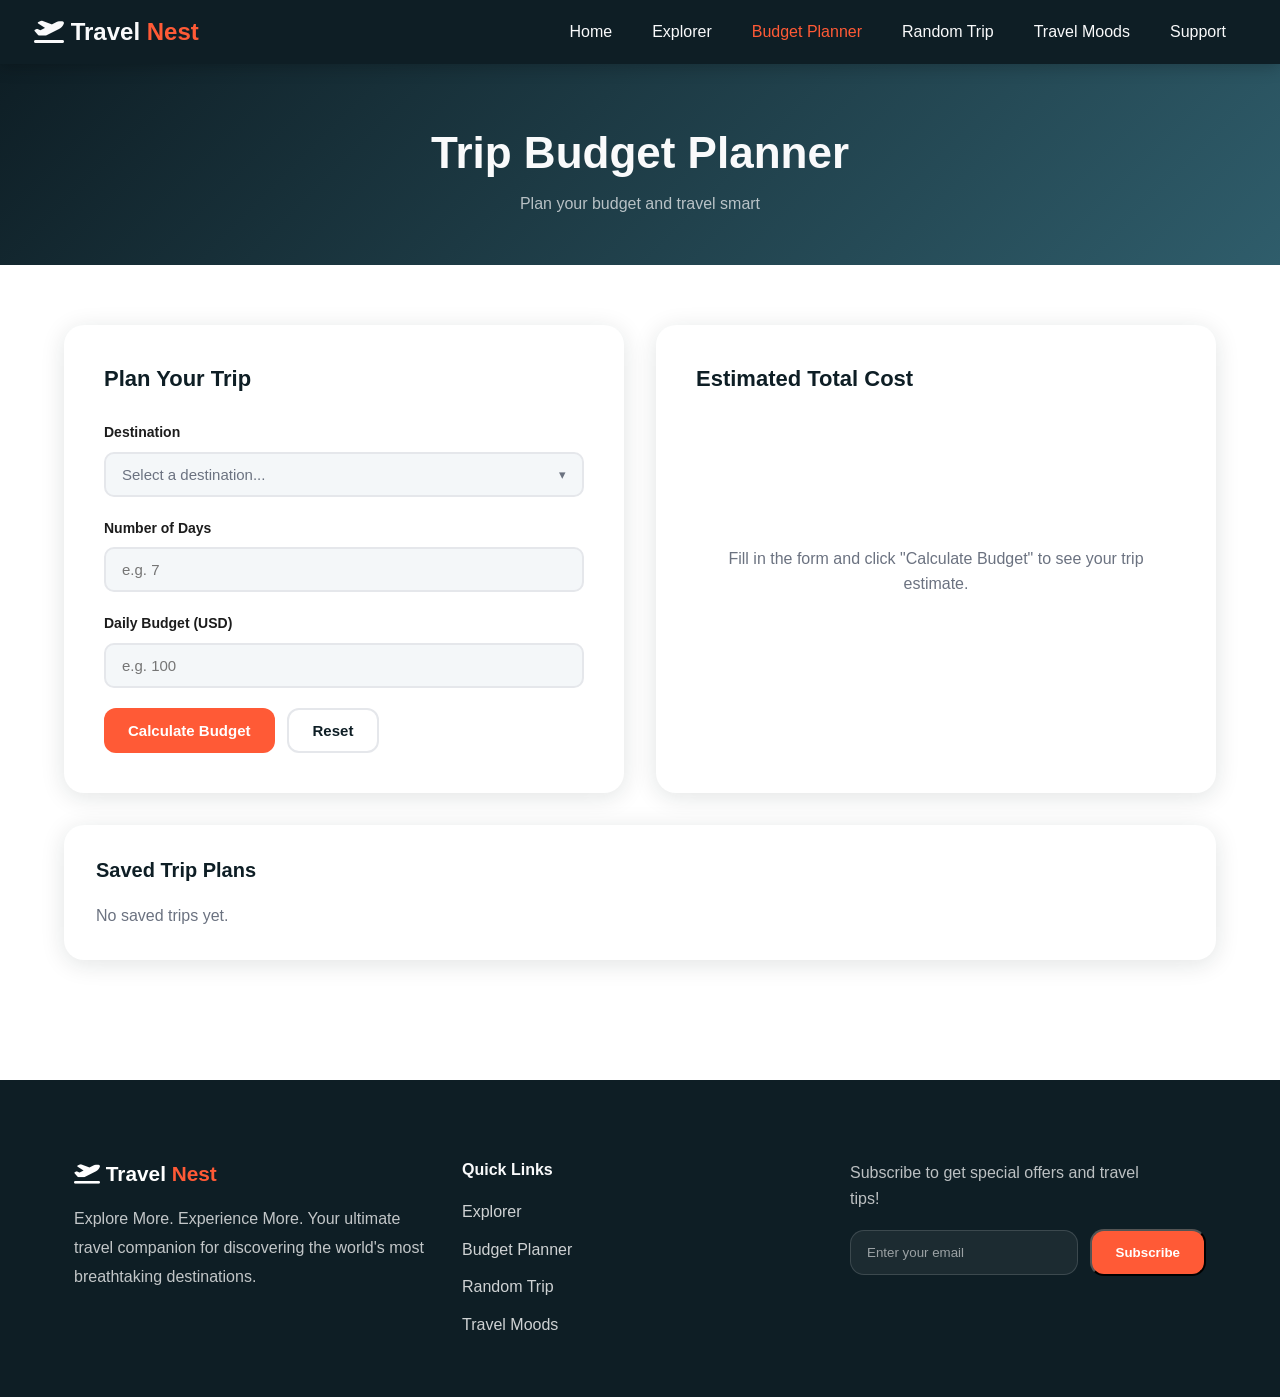
<file: budget.html>
<!DOCTYPE html>
<html lang="en">
<head>
    <meta charset="UTF-8">
    <meta name="viewport" content="width=device-width, initial-scale=1.0">
    <title>TravelNest | Find Your Next Adventures</title>
    <link rel="stylesheet" href="main.css">
    <link rel="stylesheet" href="budget.css">
    <link rel="stylesheet" href="https://cdnjs.cloudflare.com/ajax/libs/font-awesome/6.4.0/css/all.min.css">
</head>
<body>
    <!-- Navigation bar -->
    <header>
        <nav class="navbar">
            <h2 class="logo"><a href="index.html">
                <i class="fa-solid fa-plane-departure"></i> Travel <span>Nest</span></a></h2>
            <ul class="nav-links">
                <li><a href="index.html" class="nav-link">Home</a></li>
                <li><a href="explorer.html" class="nav-link">Explorer</a></li>
                <li><a href="budget.html" class="nav-link active">Budget Planner</a></li>
                <li><a href="generator.html" class="nav-link">Random Trip</a></li>
                <li><a href="moods.html" class="nav-link">Travel Moods</a></li>
                <li><a href="feedback.html" class="nav-link">Support</a></li>
            </ul>
            <button class="nav-hamburger" id="hamburger">
                <span>-</span>
                <span>-</span>
                <span>-</span>
            </button>
        </nav>
        <div class="nav-mobile-menu" id="mobileMenu">
            <a href="index.html" class="nav-link-mobile">Home</a>
            <a href="explorer.html" class="nav-link-mobile">Explorer</a>
            <a href="budget.html" class="nav-link-mobile">Budget Planner</a>
            <a href="generator.html" class="nav-link-mobile">Random Trip</a>
            <a href="moods.html" class="nav-link-mobile">Travel Moods</a>
            <a href="feedback.html" class="nav-link-mobile">Support</a>
        </div>
    </header> 
    <!-- Budget Planner Hero Section -->
    <section class="budget-hero">
        <div class="container">
            <h1>Trip Budget Planner</h1>
            <p>Plan your budget and travel smart</p>
        </div>
    </section>
    <!-- Budget Planner Body -->
    <section class="budget-body">
        <div class="container">
            <div class="budget-grid">
                <div class="budget-form">
                    <h3>Plan Your Trip</h3>
                    <form id="budgetForm" onsubmit="calculatBudget(event)">
                        <div class="form-group">
                            <label class="form-label">Destination</label>
                            <div class="custom-select" id="budgetDestWrapper">
                                <button type="button" class="custom-select-btn" id="budgetDestBtn">
                                    <span class="custom-select-label">Select a destination...</span>
                                    <span class="custom-select-arrow">▾</span>
                                </button>
                                <ul class="custom-select-list" id="budgetDestList"></ul>
                            </div>
                            <input type="hidden" id="budgetDest" value="">
                            <div class="form-error" id="errDest">Please select a destination.</div>
                        </div>
                        <div class="form-group">
                            <label for="budgetDays" class="form-label">Number of Days</label>
                            <input type="number" class="form-input" id="budgetDays" min="1" max="365" placeholder="e.g. 7" required>
                            <div class="form-error" id="errDays">Please enter a valid number of days (1-365).</div>
                        </div>
                        <div class="form-group">
                            <label for="budgetDaily" class="form-label">Daily Budget (USD)</label>
                            <input type="number" class="form-input" id="budgetDaily" min="1" placeholder="e.g. 100" required>
                            <div class="form-error" id="errDaily">Please enter a valid daily budget.</div>
                        </div>
                        <div class="budget-button">
                            <button class=" button button-primary" type="submit">Calculate Budget</button>
                            <button class=" button button-outline" type="button" onclick="resetBudget()">Reset</button>
                        </div>
                    </form>
                </div>
                <div class="budget-result" id="budgetResult">
                    <h3>Estimated Total Cost</h3>
                    <div id="budgetResultContent" class="budget-result-content">
                        <div class="budget-total">
                            <div class="budget-total-label">Total Estimated Cost</div>
                            <div class="budget-total-amount" id="budgetTotal">$0</div>
                            <div class="budget-total-sub" id="budgetTotalSub"></div>
                            <div class="budget-status" id="budgetStatus"></div>
                        </div>
                        <div class="progress-bar-wrap">
                            <div class="progress-bar" id="progressBar"></div>
                        </div>
                        <h4>Budget Category Breakdown</h4>
                        <div class="budget-breakdown" id="budgetBreakdown"></div>
                        <button class="button button-success" onclick="saveBudget()">Save This Plan</button>
                    </div>
                    <div id="budgetPlaceholder" class="budget-placeholder">
                        <p>Fill in the form and click "Calculate Budget" to see your trip estimate.</p>
                    </div>
                </div>
            </div>
            <!-- Saved trips -->
            <div class="saved-trips" id="savedTrips">
                <h3>Saved Trip Plans</h3>
                <div id="savedTripList" class="saved-trip-list">
                    <p>No saved trips yet.</p>
                </div>
            </div>
        </div>
    </section>
    <!-- Footer -->
      <footer class="footer">
        <div class="container">
            <div class="footer-logo">
                <h2 class="logo"><a href="index.html">
                <i class="fa-solid fa-plane-departure"></i> Travel <span>Nest</span></a></h2>
                <div>
                    <p>Explore More. Experience More. Your ultimate travel companion for discovering the world's most breathtaking destinations.</p>
                </div>
            </div>
            <div class="footer-links">
                <h4>Quick Links</h4>
                <ul>
                    <li><a href="explorer.html">Explorer</a></li>
                    <li><a href="budget.html">Budget Planner</a></li>
                    <li><a href="generator.html">Random Trip</a></li>
                    <li><a href="moods.html">Travel Moods</a></li>
                </ul>
            </div>
            <div class="news-letter">
                <p>Subscribe to get special offers and travel tips!</p>
                <form onsubmit="newsletter(event)">
                    <label for="email">Email</label>
                    <input type="email" placeholder="Enter your email" required>
                    <button type="submit">Subscribe</button>
                </form>
            </div>
        </div>
      </footer>
      <script src="main.js"></script>
      <script src="data.js"></script>
      <script src="budget.js"></script>
</body>
</html>
</file>
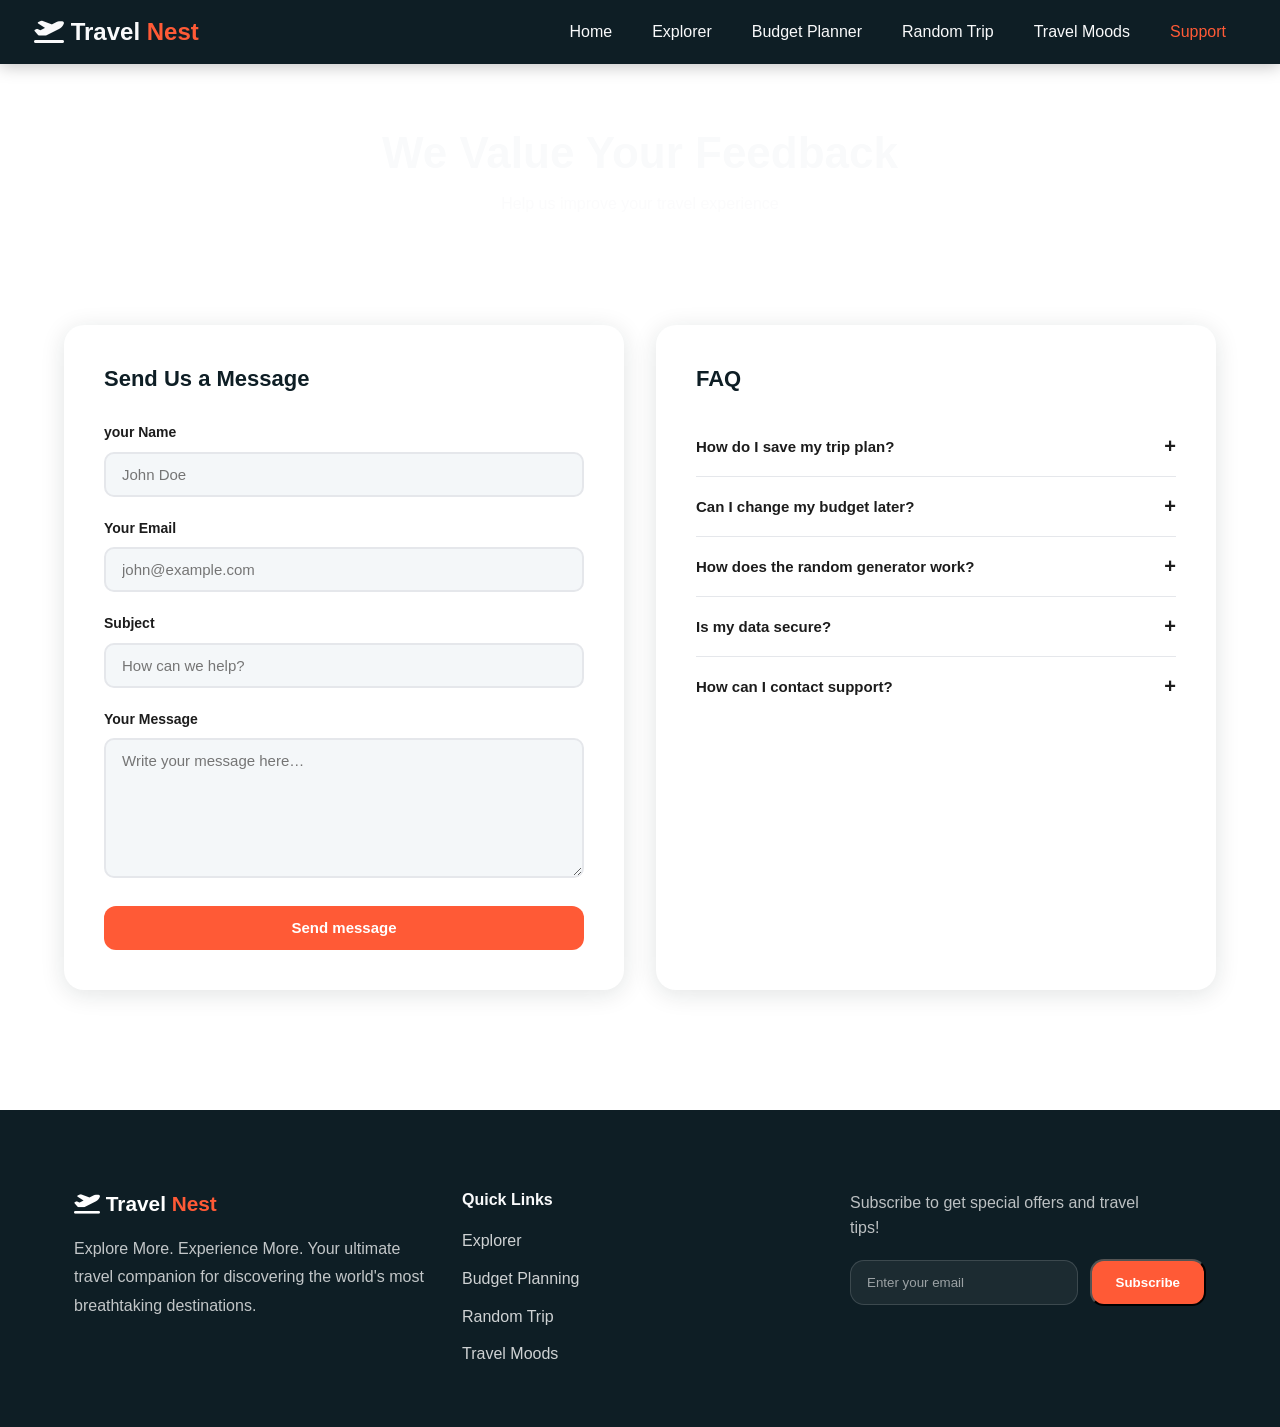
<file: feedback.html>
<!DOCTYPE html>
<html lang="en">
<head>
    <meta charset="UTF-8">
    <meta name="viewport" content="width=device-width, initial-scale=1.0">
    <title>TravelNest | Find Your Next Adventure</title>
    <link rel="stylesheet" href="main.css">
    <link rel="stylesheet" href="feedback.css">
    <link rel="stylesheet" href="https://cdnjs.cloudflare.com/ajax/libs/font-awesome/6.4.0/css/all.min.css">
</head>
<body>
    <!-- Navigation bar -->
    <header>
        <nav class="navbar">
            <h2 class="logo"><a href="index.html">
                <i class="fa-solid fa-plane-departure"></i> Travel <span>Nest</span></a></h2>
            <ul class="nav-links">
                <li><a href="index.html" class="nav-link">Home</a></li>
                <li><a href="explorer.html" class="nav-link">Explorer</a></li>
                <li><a href="budget.html" class="nav-link">Budget Planner</a></li>
                <li><a href="generator.html" class="nav-link">Random Trip</a></li>
                <li><a href="moods.html" class="nav-link">Travel Moods</a></li>
                <li><a href="feedback.html" class="nav-link active">Support</a></li>
            </ul>
            <button class="nav-hamburger" id="hamburger">
                <span>-</span>
                <span>-</span>
                <span>-</span>
            </button>
        </nav>
        <div class="nav-mobile-menu" id="mobileMenu">
            <a href="index.html" class="nav-link-mobile">Home</a>
            <a href="explorer.html" class="nav-link-mobile">Explorer</a>
            <a href="budget.html" class="nav-link-mobile">Budget Planner</a>
            <a href="generator.html" class="nav-link-mobile">Random Trip</a>
            <a href="moods.html" class="nav-link-mobile">Travel Moods</a>
            <a href="feedback.html" class="nav-link-mobile">Support</a>
        </div>
    </header>
    <!-- Feedback Hero -->
     <section class="feedback-hero">
        <div class="container">
            <h1>We Value Your Feedback</h1>
            <p>Help us improve your travel experience</p>
        </div>
     </section>
     <!-- Feedback Body -->
      <section class="feedback-body">
        <div class="container">
            <div class="feedback-grid">
                <div class="feedback-form">
                    <h3 id="feedbackFormHeading">Send Us a Message</h3>
                    <form id="feedbackForm" onsubmit="submitFeedback(event)">
                        <div class="form-group">
                            <label for="feedbackName" class="form-label">your Name</label>
                            <input type="text" class="form-input" id="feedbackName" placeholder="John Doe">
                            <div class="form-error" id="errFeedbackName">Please enter your name.</div>
                        </div>
                        <div class="form-group">
                             <label class="form-label" for="feedbackEmail">Your Email</label>
                            <input class="form-input" type="email" id="feedbackEmail" placeholder="john@example.com">
                            <div class="form-error" id="errFeedbackEmail">Please enter a valid email address.</div>
                        </div>
                        <div class="form-group">
                            <label for="feedbackSubject" class="form-label">Subject</label>
                            <input type="text" class="form-input" id="feedbackSubject" placeholder="How can we help?">
                        </div>
                        <div class="form-group">
                            <label for="feedbackMsg" class="form-label">Your Message</label>
                            <textarea id="feedbackMsg" class="form-textarea" placeholder="Write your message here…"></textarea>
                            <div class="form-error" id="errFeedbackMsg">Please enter your message.</div>
                        </div>
                        <button type="submit" class="button button-primary">Send message</button>
                    </form>
                    <div class="success-msg" id="feedbackSuccess">
                        <span>✅</span>
                        <span>Thank you! Your message has been sent successfully.</span>
                    </div>
                </div>
                <div class="faq-section">
                    <h3 id="faqHeading">FAQ</h3>
                    <div id="faqContainer"></div>
                </div>
            </div>
        </div>
      </section>
    <!-- Footer -->
    <footer class="footer">
        <div class="container">
            <div class="footer-logo">
                <h2 class="logo"><a href="index.html">
                <i class="fa-solid fa-plane-departure"></i> Travel <span>Nest</span></a></h2>
                <div>
                    <p>Explore More. Experience More. Your ultimate travel companion for discovering the world's most breathtaking destinations.</p>
                </div>
            </div>
            <div class="footer-links">
                <h4>Quick Links</h4>
                <ul>
                    <li><a href="explorer.html">Explorer</a></li>
                    <li><a href="budget.html">Budget Planning</a></li>
                    <li><a href="generator.html">Random Trip</a></li>
                    <li><a href="moods.html">Travel Moods</a></li>
                </ul>
            </div>
            <div class="news-letter">
                <p>Subscribe to get special offers and travel tips!</p>
                <form onsubmit="newsletter(event)">
                    <label for="email">Email</label>
                    <input type="email" placeholder="Enter your email" required>
                    <button type="submit">Subscribe</button>
                </form>
            </div>
        </div>
    </footer>
    <script src="data.js"></script>
    <script src="main.js"></script>
    <script src="feedback.js"></script>
</body>
</html>
</file>
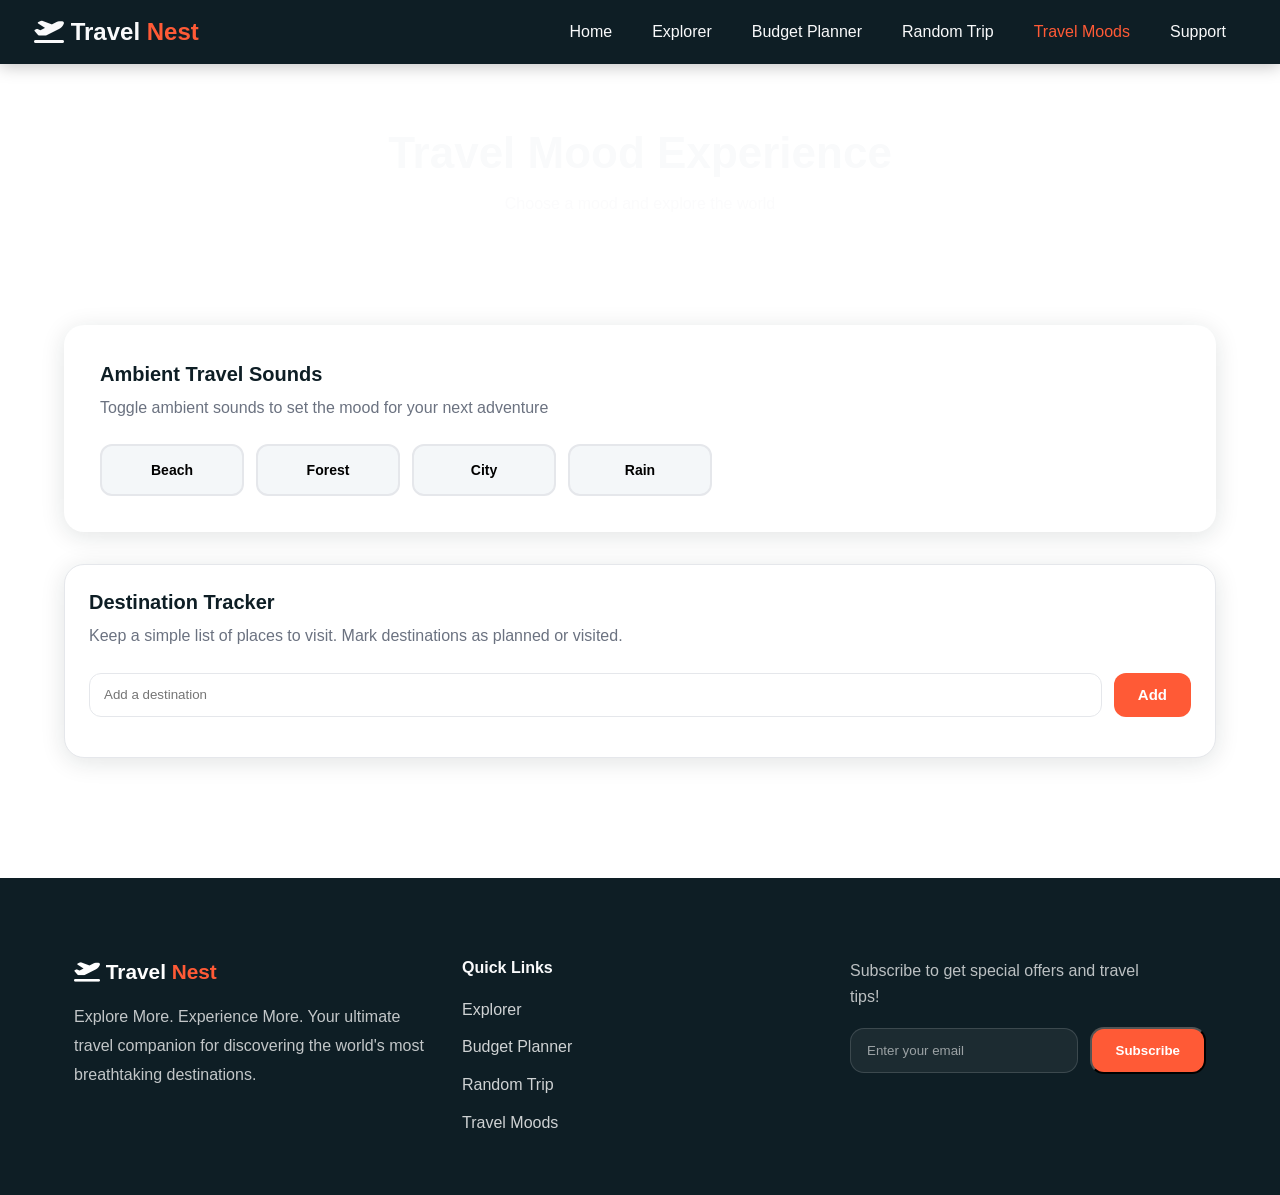
<file: moods.html>
<!DOCTYPE html>
<html lang="en">
<head>
    <meta charset="UTF-8">
    <meta name="viewports" content="width=device-width, initial-scale=1.0">
    <title>TravelNest | Find Your Next Adventure</title>
    <link rel="stylesheet" href="main.css">
    <link rel="stylesheet" href="moods.css">
    <link rel="stylesheet" href="https://cdnjs.cloudflare.com/ajax/libs/font-awesome/6.4.0/css/all.min.css">
</head>
<body>
     <!-- Navigation bar -->
    <header>
        <nav class="navbar">
            <h2 class="logo"><a href="index.html">
                <i class="fa-solid fa-plane-departure"></i> Travel <span>Nest</span></a></h2>
            <ul class="nav-links">
                <li><a href="index.html" class="nav-link">Home</a></li>
                <li><a href="explorer.html" class="nav-link">Explorer</a></li>
                <li><a href="budget.html" class="nav-link">Budget Planner</a></li>
                <li><a href="generator.html" class="nav-link">Random Trip</a></li>
                <li><a href="moods.html" class="nav-link active">Travel Moods</a></li>
                <li><a href="feedback.html" class="nav-link">Support</a></li>
            </ul>
            <button class="nav-hamburger" id="hamburger">
                <span>-</span>
                <span>-</span>
                <span>-</span>
            </button>
        </nav>
        <div class="nav-mobile-menu" id="mobileMenu">
            <a href="index.html" class="nav-link-mobile">Home</a>
            <a href="explorer.html" class="nav-link-mobile">Explorer</a>
            <a href="budget.html" class="nav-link-mobile">Budget Planner</a>
            <a href="generator.html" class="nav-link-mobile">Random Trip</a>
            <a href="moods.html" class="nav-link-mobile">Travel Moods</a>
            <a href="feedback.html" class="nav-link-mobile">Support</a>
        </div>
    </header>
    <!-- Moods Hero Section-->
     <section class="mood-hero">
        <div class="container">
            <h1>Travel Mood Experience</h1>
            <p>Choose a mood and explore the world</p>
        </div>
     </section>
     <!-- Mood body -->
     <section class="mood-body">
        <div class="container">
            <div class="sound-section">
                <h3>Ambient Travel Sounds</h3>
                <p>Toggle ambient sounds to set the mood for your next adventure</p>
                <div class="sound-buttons">
                    <button class="sound-button" id="soundBeach" onclick="toggleSound('beach')">
                        <span>Beach</span>
                    </button>
                    <button class="sound-button" id="soundForest" onclick="toggleSound('forest')">
                        <span>Forest</span>
                    </button>
                    <button class="sound-button" id="soundCity" onclick="toggleSound('city')">
                        <span>City</span>
                    </button>
                    <button class="sound-button" id="soundRain" onclick="toggleSound('rain')">
                        <span>Rain</span>
                    </button>
                </div>
            </div>
            <!-- Destination Tracker -->
            <div class="tracker-section card">
                <h3>Destination Tracker</h3>
                <p>Keep a simple list of places to visit. Mark destinations as planned or visited.</p>
                <form id="trackerForm" onsubmit="addDestination(event)" class="tracker-form">
                    <label for="destInput">Add a destination</label>
                    <input id="destInput" type="text" placeholder="Add a destination" required>
                    <button type="submit" class="button button-primary">Add</button>
                </form>
                <ul id="destList" class="dest-list"></ul>
            </div>
        </div>
     </section>
    <!-- Footer -->
    <footer class="footer">
        <div class="container">
            <div class="footer-logo">
                <h2 class="logo"><a href="index.html">
                <i class="fa-solid fa-plane-departure"></i> Travel <span>Nest</span></a></h2>
                <div>
                    <p>Explore More. Experience More. Your ultimate travel companion for discovering the world's most breathtaking destinations.</p>
                </div>
            </div>
            <div class="footer-links">
                <h4>Quick Links</h4>
                <ul>
                    <li><a href="explorer.html">Explorer</a></li>
                    <li><a href="budget.html">Budget Planner</a></li>
                    <li><a href="generator.html">Random Trip</a></li>
                    <li><a href="moods.html">Travel Moods</a></li>
                </ul>
            </div>
            <div class="news-letter">
                <p>Subscribe to get special offers and travel tips!</p>
                <form onsubmit="newsletter(event)">
                    <label for="email">Email</label>
                    <input type="email" placeholder="Enter your email" required>
                    <button type="submit">Subscribe</button>
                </form>
            </div>
        </div>
    </footer>
    <script src="data.js"></script>
    <script src="main.js"></script>
    <script src="moods.js"></script>
</body>
</html>
</file>
<file: main.css>
/* Global styles and variables */
:root {
  --primary: #0E1E25;
  --primary-light: #1F3A44;
  --secondary: #2F5D6B;
  --accent: #FF5A36;
  --accent-light: #FFBA5C;
  --success: #1FA97A;
  --warning: #F59E0B;
  --danger: #EF4444;
  --text-dark: #1C1C1C;
  --text-muted: #6B7280;
  --text-light: #F9FAFB;
  --bg-dark: #0B1216;
  --bg-light: #FFFFFF;
  --bg-soft: #F4F7F9;
  --border: #E5E7EB;
  --shadow: 0 4px 24px rgba(14, 30, 37, 0.12);
  --shadow-lg: 0 8px 40px rgba(14, 30, 37, 0.18);
  --radius: 12px;
  --radius-lg: 20px;
  --transition: 0.3s cubic-bezier(0.4, 0, 0.2, 1);
}

* {
  margin: 0;
  padding: 0;
  box-sizing: border-box;
}

html {
  scroll_behavior: smooth;
}

body {
  background: var(--bg-light);
  font-family: 'poppins', sans-serif;
  color: var(--text-dark);
  font-size: 16px;
  line-height: 1.6;
  overflow-x: hidden;
}

h1,h2,h3,h4,h5,h6 {
  font-family: 'Poppins', sans-serif;
  line-height: 1.3;
}

img {
  max-width: 100%;
  display: block;
}

a {
  text-decoration: none;
  color: inherit;
}

/* Button */
.button {
  display: inline-flex;
  align-items: center;
  gap: 8px;
  padding: 12px 24px;
  border-radius: var(--radius);
  font-weight: 600;
  font-size: 15px;
  transition: all var(--transition);
  position: relative;
  overflow: hidden;
  border: none;
  background: transparent;
  cursor: pointer;
  min-height: 44px;
}

.button::after {
  content: '';
  position: absolute;
  inset: 0;
  background: rgba(255, 255, 255, 0.1);
  opacity: 0;
  transition: opacity var(--transition);
}

.button:hover::after {
  opacity: 1;
}

.button-primary {
  background: var(--accent);
  color: #fff;
}

.button-primary:hover {
  background: #e84d2c;
  transform: translateY(-1px);
  box-shadow: 0 4px 16px rgba(255, 90, 54, 0.4);
}

.button-secondary {
  background: transparent;
  color: var(--text-light);
  border: 2px solid rgba(255, 255, 255, 0.3);
}

.button-secondary:hover {
  border-color: var(--text-light);
  background: rgba(255, 255, 255, 0.08);
}

.button-outline {
  background: transparent;
  color: var(--primary);
  border: 2px solid var(--border);
  justify-content: center;
}

.button-outline:hover {
  border-color: var(--accent);
  color: var(--accent);
}

.button-success {
  background: var(--success);
  color: #fff;
}

input,select,textarea {
  font-family: 'Inter', sans-serif;
  outline: none;
}

.container {
  max-width: 1200px;
  margin: 0 auto;
  padding: 0 24px;
}

.sr-only {
  position: absolute;
  width: 1px;
  height: 1px;
  overflow: hidden;
  clip: rect(0, 0, 0, 0);
}

.card {
  background: #fff;
  border-radius: var(--radius-lg);
  box-shadow: var(--shadow);
  border: 1px solid var(--border);
  overflow: hidden;
  transition: all var(--transition);
}

.card:hover {
  transform: translateY(-4px);
  box-shadow: var(--shadow-lg);
}

/* Section Headers */
.section-header {
  text-align: center;
  margin-bottom: 48px;
}

.section-header h2 {
  font-size: clamp(24px, 4vw, 36px);
  color: var(--primary);
  margin-bottom: 12px;
}

.section-header p {
  color: var(--text-muted);
  font-size: 16px;
  max-width: 560px;
  margin: 0 auto;
}

/*Navigation Bar */
.navbar {
  position: fixed;
  top: 0;
  left: 0;
  right: 0;
  z-index: 1000;
  background: var(--primary);
  padding: 0 24px;
  height: 64px;
  display: flex;
  align-items: center;
  justify-content: space-between;
  box-shadow: 0 2px 16px rgba(0, 0, 0, 0.25);
  transition: background var(--transition);
}

.logo {
  font-weight: 600;
  display: flex;
  align-items:center;
  gap: 0.5rem ;
}

.logo span {
  color: var(--accent);
}

.navbar a {
  color: var(--text-light);
  margin: 0px 10px;
  text-decoration: none;
}

.nav-links {
  display: flex;
  list-style: none;
  margin: 0px 10px;
}

.nav-links li {
  margin: 0px 10px;
}

.nav-links li a {
  color: var(--text-light);
  text-decoration: none;
  font-weight: 500;
  transition: color 0.3s ease;
}

.nav-links li a:hover,
.nav-links li a.active {
  color: var(--accent);
}

.nav-links li a.active {
  color : var(--accent);
}

/* Mobile Navigation */
.nav-hamburger {
  display: none;
  flex-direction: column;
  gap: 5px;
  background: transparent;
  padding: 6px;
}

.nav-hamburger span {
  display: block;
  width: 24px;
  height: 2px;
  background: var(--text-light);
  border-radius: 2px;
  transition: all var(--transition);
}

.nav-hamburger.open span:nth-child(1) {
  transform: translateY(7px) rotate(45deg);
}

.nav-hamburger.open span:nth-child(2) {
  opacity: 0;
}

.nav-hamburger.open span:nth-child(3) {
  transform: translateY(-7px) rotate(-45deg);
}

.nav-mobile-menu {
  display: none;
  position: fixed;
  top: 64px;
  left: 0;
  right: 0;
  background: var(--primary);
  z-index: 999;
  padding: 16px 24px;
  flex-direction: column;
  gap: 4px;
  box-shadow: 0 8px 24px rgba(0, 0, 0, 0.3);
}

.nav-mobile-menu.open {
  display: flex;
}

.nav-mobile-menu a {
  color: rgba(249, 250, 251, 0.8);
  padding: 12px 16px;
  border-radius: 8px;
  font-weight: 500;
  transition: all var(--transition);
  display: block;
}

.nav-mobile-menu a:hover {
  color: var(--text-light);
  background: rgba(255, 90, 54, 0.15);
}

/* Footer */
.footer {
  background: var(--primary);
  color: var(--text-light);
  padding: 60px 24px 40px;
}

.footer .container {
  max-width: 1180px;
  margin: 0 auto;
  display: flex;
  flex-wrap: wrap;
  gap: 32px;
  justify-content: space-between;
  align-items: flex-start;
}

.footer-logo,.footer-links,.news-letter {
  flex: 1 1 260px;
  min-width: 220px;
}

.footer-logo {
  display: flex;
  gap: 18px;
  flex-direction: column;
}

.footer-logo .logo {
  color: #fff;
  font-size: 1.3rem;
}

.footer-logo .logo span {
  color: var(--accent);
}

.footer-logo h3 {
  font-size: 1rem;
  color: var(--text-light);
  margin-top: 0;
}

.footer-logo p {
  max-width: 420px;
  color: rgba(255, 255, 255, 0.75);
  line-height: 1.8;
}

.footer-links h4 {
  font-size: 1rem;
  margin-bottom: 18px;
  color: var(--text-light);
}

.footer-links ul {
  list-style: none;
  display: flex;
  flex-direction: column;
  gap: 12px;
}

.footer-links li a {
  color: rgba(255, 255, 255, 0.8);
  transition: color var(--transition);
}

.footer-links li a:hover {
  color: var(--accent-light);
}

.news-letter p {
  color: rgba(255, 255, 255, 0.72);
  margin-bottom: 18px;
  max-width: 320px;
}

.news-letter form {
  display: flex;
  gap: 12px;
  align-items: center;
}

.news-letter input {
  flex: 1;
  min-width: 0;
  padding: 14px 16px;
  border-radius: 14px;
  border: 1px solid rgba(255, 255, 255, 0.14);
  background: rgba(255, 255, 255, 0.06);
  color: #fff;
}

.news-letter input::placeholder {
  color: rgba(255, 255, 255, 0.56);
}

.news-letter button {
  background: var(--accent);
  color: #fff;
  padding: 14px 24px;
  border-radius: 14px;
  font-weight: 600;
  transition: background var(--transition);
  white-space: nowrap;
}

.news-letter label {
  display: none;
}

.news-letter button:hover {
  background: var( --danger);
}

/* Custom Select Dropdown */
.custom-select {
  position: relative;
  width: 100%;
}

.custom-select-btn {
  width: 100%;
  padding: 12px 16px;
  border: 2px solid var(--border);
  border-radius: 10px;
  font-size: 15px;
  background: var(--bg-soft);
  color: var(--text-muted);
  text-align: left;
  display: flex;
  justify-content: space-between;
  align-items: center;
  cursor: pointer;
  transition: border-color var(--transition), background var(--transition);
  min-height: 44px;
}

.custom-select-btn.has-value {
  color: var(--text-dark);
}

.custom-select-btn.open,
.custom-select-btn:focus {
  border-color: var(--accent);
  background: #fff;
  outline: none;
}

.custom-select-arrow {
  flex-shrink: 0;
  font-size: 13px;
  margin-left: 8px;
  transition: transform var(--transition);
  color: var(--text-muted);
}

.custom-select-btn.open .custom-select-arrow {
  transform: rotate(180deg);
}

.custom-select-list {
  display: none;
  position: absolute;
  top: calc(100% + 4px);
  left: 0;
  right: 0;
  background: #fff;
  border: 1px solid var(--border);
  border-radius: 10px;
  box-shadow: var(--shadow-lg);
  max-height: 220px;
  overflow-y: auto;
  z-index: 200;
  list-style: none;
  padding: 4px 0;
}

.custom-select-list.open {
  display: block;
}

.custom-select-list li {
  padding: 10px 16px;
  font-size: 14px;
  cursor: pointer;
  color: var(--text-dark);
  transition: background var(--transition);
  white-space: nowrap;
  overflow: hidden;
  text-overflow: ellipsis;
}

.custom-select-list li:hover {
  background: var(--bg-soft);
  color: var(--accent);
}

.custom-select-list li.selected {
  background: rgba(255, 90, 54, 0.08);
  color: var(--accent);
  font-weight: 600;
}

.custom-select.error .custom-select-btn {
  border-color: var(--danger);
}

/* Dark variant (used on dark hero backgrounds) */
.custom-select-dark .custom-select-btn {
  background: rgba(255, 255, 255, 0.1);
  border-color: rgba(255, 255, 255, 0.2);
  color: rgba(255, 255, 255, 0.85);
}

.custom-select-dark .custom-select-btn.has-value {
  color: #fff;
}

.custom-select-dark .custom-select-btn.open,
.custom-select-dark .custom-select-btn:focus {
  background: rgba(255, 255, 255, 0.18);
  border-color: rgba(255, 255, 255, 0.5);
  color: #fff;
}

.custom-select-dark .custom-select-arrow {
  color: rgba(255, 255, 255, 0.6);
}

/* responsiveness */
@media (max-width: 1024px) {
  .hero {
    grid-template-columns: 1fr;
    padding: 60px 40px;
  }

  .hero-card {
    display: none;
  }

  .footer {
    grid-template-columns: 1fr 1fr;
  }

  .destination-card {
    grid-template-columns: 260px 1fr;
  }

  .generator-grid {
    grid-template-columns: 1fr;
  }

  .budget-grid {
    grid-template-columns: 1fr;
  }

  .feedback-grid {
    grid-template-columns: 1fr;
  }
}

@media (max-width: 768px) {
  .nav-links {
    display: none;
  }

  .section-header {
    margin-bottom: 32px;
  }

  .budget-body,
  .generator-body,
  .mood-body,
  .feedback-body,
  .explorer-body {
    padding: 40px 0;
  }

  .destination-of-the-day,
  .popular-destinations {
    padding: 48px 0;
  }

  .nav-hamburger {
    display: flex;
  }

  .hero {
    padding: 48px 24px;
  }

  .destination-card {
    grid-template-columns: 1fr;
  }

  .destination-card-image {
    min-height: 220px;
  }

  .explorer-filter {
    flex-direction: column;
  }

  .explorer-search {
    width: 100%;
  }

  .filter-select {
    width: 100%;
  }

  .footer {
    grid-template-columns: 1fr;
    gap: 32px;
  }

  .news-letter form {
    width: 100%;
  }

  .modal-overlay {
    padding: 12px;
  }

  .modal-body {
    padding: 20px;
  }

  .modal-title {
    font-size: 22px;
  }

  .modal-img {
    height: 180px;
  }

  .modal-table {
    display: block;
    overflow-x: auto;
    white-space: nowrap;
  }

  .modal-table th,
  .modal-table td {
    padding: 8px 10px;
    font-size: 13px;
  }
}

@media (max-width: 480px) {
  .container {
    padding: 0 16px;
  }

  .search-box {
    flex-direction: column;
    border-radius: 10px;
  }

  .search-box input {
    border-radius: 10px;
  }

  .search-box button {
    border-radius: 10px;
    width: 100%;
  }

  .news-letter form {
    flex-direction: column;
  }

  .news-letter input,
  .news-letter button {
    width: 100%;
    border-radius: 10px;
  }
}
</file>
<file: budget.css>
/* Hero Section */
.budget-hero {
  background: linear-gradient(135deg, var(--primary) 0%, var(--secondary) 100%);
  padding: 60px 0 48px;
  text-align: center;
  margin-top: 64px;
}

.budget-hero h1 {
  font-size: clamp(28px, 4vw, 44px);
  color: var(--text-light);
  margin-bottom: 10px;
}

.budget-hero p {
  color: rgba(249, 250, 251, 0.7);
}

/* Budget Body */
.budget-body {
  padding: 60px 0;
}

.budget-grid {
  display: grid;
  grid-template-columns: 1fr 1fr;
  gap: 32px;
}

.budget-form, .budget-result{
  background: #fff;
  border-radius: var(--radius-lg);
  padding: 40px;
  box-shadow: var(--shadow);
  min-width: 0;
  overflow: hidden;
}


.budget-form h3, .budget-result h3 {
  font-size: 22px;
  font-weight: 700;
  color: var(--primary);
  margin-bottom: 28px;
}

.form-group {
  margin-bottom: 20px;
}

.form-label {
  display: block;
  font-weight: 600;
  font-size: 14px;
  color: var(--text-dark);
  margin-bottom: 8px;
}

.form-input {
  width: 100%;
  padding: 12px 16px;
  border: 2px solid var(--border);
  border-radius: 10px;
  font-size: 15px;
  transition: border-color var(--transition);
  background: var(--bg-soft);
}

.form-input:focus {
  border-color: var(--accent);
  background: #fff;
}

.form-input.error {
  border-color: var(--danger);
}

.form-error {
  font-size: 12px;
  color: var(--danger);
  margin-top: 4px;
  display: none;
}

.form-error.show {
  display: block;
}

.budget-button{
  display: flex;
  gap: 12px;
}

.budget-button button-primary {
  flex: 1;
}

.budget-total {
  text-align: center;
  padding: 28px;
  background: linear-gradient(135deg, var(--primary) 0%, var(--secondary) 100%);
  border-radius: var(--radius);
  margin-bottom: 24px;
}

.budget-total-label {
  color: rgba(249, 250, 251, 0.7);
  font-size: 14px;
  margin-bottom: 4px;
}

.budget-total-amount {
  font-size: 48px;
  font-weight: 800;
  color: var(--accent-light);
  font-family: 'Poppins', sans-serif;
}

.budget-total-sub {
  color: rgba(249, 250, 251, 0.6);
  font-size: 13px;
  margin-top: 4px;
}

.budget-status {
  display: inline-block;
  padding: 6px 16px;
  border-radius: 20px;
  font-size: 13px;
  font-weight: 700;
  margin-top: 8px;
}

.status-low {
  background: rgba(31, 169, 122, 0.15);
  color: var(--success);
}

.status-moderate {
  background: rgba(245, 158, 11, 0.15);
  color: var(--warning);
}

.status-luxury {
  background: rgba(255, 90, 54, 0.15);
  color: var(--accent);
}

.progress-bar-wrap {
  background: var(--bg-soft);
  border-radius: 100px;
  height: 10px;
  overflow: hidden;
  margin: 16px 0;
}

.progress-bar {
  height: 100%;
  border-radius: 100px;
  transition: width 0.8s cubic-bezier(0.4, 0, 0.2, 1);
  width: 0;
}

.progress-low {
  background: var(--success);
}

.progress-moderate {
  background: var(--warning);
}

.progress-luxury {
  background: var(--accent);
}

.budget-result-content {
  display: none;
}

.budget-result-content h4 {
  margin:20px 0 12px;
  font-size:16px;
  font-weight:700;
  color:var(--primary);
}

.budget-breakdown {
  display: flex;
  flex-direction: column;
  gap: 12px;
}

.breakdown-item {
  display: flex;
  justify-content: space-between;
  align-items: center;
  padding: 12px 0;
  border-bottom: 1px solid var(-border);
}

.breakdown-item:last-child {
  border-bottom: none;
}

.breakdown-label {
  display: flex;
  align-items: center;
  gap: 10px;
  font-size: 14px;
  color: var(--text-muted);
}

.breakdown-dot {
  width: 10px;
  height: 10px;
  border-radius: 50%;
}

.breakdown-value {
  font-weight: 600;
  font-size: 15px;
  color: var(--text-dark);
}

.budget-result-content button-success {
  width:100%;
  margin-top:24px;
  justify-content:center;
}

.budget-placeholder {
  display:flex;
  flex-direction:column;
  align-items:center;
  justify-content:center;
  height:300px;
  color:var(--text-muted);
  text-align:center;
  gap:16px;
}

/* Saved Trips */
.saved-trips {
  background: #fff;
  border-radius: var(--radius-lg);
  padding: 32px;
  box-shadow: var(--shadow);
  margin-top: 32px;
}

.saved-trips h3 {
  font-size:20px;
  font-weight:700;
  color:var(--primary);
  margin-bottom:20px;
}

.saved-trip-list p {
  color:var(--text-muted)
}

.saved-trip-item {
  display: flex;
  justify-content: space-between;
  align-items: center;
  padding: 14px;
  background: var(--bg-soft);
  border-radius: 10px;
  margin-bottom: 10px;
}

.saved-trip-info strong {
  display: block;
  font-weight: 600;
}

.saved-trip-info span {
  font-size: 13px;
  color: var(--text-muted);
}

.saved-trip-cost {
  font-weight: 700;
  color: var(--accent);
  font-size: 16px;
}

.del-button {
  background: none;
  color: var(--danger);
  font-size: 16px;
  padding: 4px;
  transition: transform var(--transition);
}

.del-button:hover {
  transform: scale(1.2);
}

.footer {
  padding: 80px 24px 60px;
  margin-top: 60px;
}

@media (max-width: 1024px) {
  .budget-grid {
    grid-template-columns: 1fr;
  }
}

@media (max-width: 768px) {
  .budget-grid {
    grid-template-columns: 1fr;
  }

  .budget-form,
  .budget-result {
    padding: 24px;
  }

  .budget-button {
    flex-direction: column;
  }

  .budget-button .button {
    width: 100%;
    justify-content: center;
  }

  .budget-total-amount {
    font-size: 36px;
  }

  .saved-trip-item {
    flex-direction: column;
    align-items: flex-start;
    gap: 10px;
  }
}
</file>
<file: feedback.css>
/* Hero Section */
.feedback-hero {
  background: linear-gradients(135deg, var(--primary) 0%, var(--secondary) 100%);
  padding: 60px 0 48px;
  text-align: center;
  margin-top: 64px;
}

.feedback-hero h1 {
  font-size: clamp(28px, 4vw, 44px);
  color: var(--text-light);
  margin-bottom: 10px;
}

.feedback-hero p {
  color: rgba(249, 250, 251, 0.7);
}

/* Feedback Body */
.feedback-body {
  padding: 60px 0;
}

.feedback-grid {
  display: grid;
  grid-template-columns: 1fr 1fr;
  gap: 32px;
}

.feedback-form {
  background: #fff;
  border-radius: var(--radius-lg);
  padding: 40px;
  box-shadow: var(--shadow);
}

.feedback-form h3 {
  font-size: 22px;
  font-weight: 700;
  color: var(--primary);
  margin-bottom: 28px;
}

.form-group {
  margin-bottom: 20px;
}

.form-label {
  display: block;
  font-weight: 600;
  font-size: 14px;
  color: var(--text-dark);
  margin-bottom: 8px;
}

.form-input {
  width: 100%;
  padding: 12px 16px;
  border: 2px solid var(--border);
  border-radius: 10px;
  font-size: 15px;
  transition: border-color var(--transition);
  background: var(--bg-soft);
}

.form-input:focus {
  border-color: var(--accent);
  background: #fff;
}

.form-input.error {
  border-color: var(--danger);
}

.form-error {
  font-size: 12px;
  color: var(--danger);
  margin-top: 4px;
  display: none;
}

.form-error.show {
  display: block;
}

.form-textarea {
  width: 100%;
  padding: 12px 16px;
  border: 2px solid var(--border);
  border-radius: 10px;
  font-size: 15px;
  resize: vertical;
  min-height: 140px;
  transition: border-color var(--transition);
  background: var(--bg-soft);
}

.form-textarea:focus {
  border-color: var(--accent);
  background: #fff;
}

.form-textarea.error {
  border-color: var(--danger);
}

form .button-primary {
    width:100%;
    justify-content:center;
}

.success-msg {
  display: none;
  background: rgba(31, 169, 122, 0.1);
  border: 1px solid rgba(31, 169, 122, 0.3);
  border-radius: 10px;
  padding: 16px;
  color: var(--success);
  font-weight: 500;
  margin-top: 16px;
}

.success-msg.show {
  display: flex;
  align-items: center;
  gap: 10px;
}

.faq-section {
  background: #fff;
  border-radius: var(--radius-lg);
  padding: 40px;
  box-shadow: var(--shadow);
}

.faq-section h3 {
  font-size: 22px;
  font-weight: 700;
  color: var(--primary);
  margin-bottom: 24px;
}

.faq-item {
  border-bottom: 1px solid var(--border);
}

.faq-item:last-child {
  border-bottom: none;
}

.faq-question {
  width: 100%;
  display: flex;
  justify-content: space-between;
  align-items: center;
  padding: 18px 0;
  text-align: left;
  background: transparent;
  border: none;
  outline: none;
  font-size: 15px;
  font-weight: 600;
  color: var(--text-dark);
  transition: color var(--transition);
}

.faq-question:hover {
  color: var(--accent);
}

.faq-question:focus-visible {
  outline: 2px solid var(--accent);
  outline-offset: 2px;
}

.faq-question.open {
  color: var(--accent);
}

.faq-icon {
  font-size: 20px;
  transition: transform var(--transition);
  flex-shrink: 0;
}

.faq-question.open .faq-icon {
  transform: rotate(45deg);
}

.faq-answer {
  max-height: 0;
  overflow: hidden;
  transition: max-height 0.4s ease, padding 0.3s;
}

.faq-answer.open {
  max-height: 200px;
}

.faq-answer p {
  color: var(--text-muted);
  line-height: 1.7;
  padding-bottom: 16px;
  font-size: 14px;
}

.footer {
  padding: 80px 24px 60px;
  margin-top: 60px;
}

@media (max-width: 1024px) {
  .feedback-grid {
    grid-template-columns: 1fr;
  }
}

@media (max-width: 768px) {
  .feedback-grid {
    grid-template-columns: 1fr;
  }

  .feedback-form,
  .faq-section {
    padding: 24px;
  }
}
</file>
<file: moods.css>
/* Hero Section */
.mood-hero {
  background: linear-gradients(135deg, var(--primary) 0%, var(--secondary) 100%);
  padding: 60px 0 48px;
  text-align: center;
  margin-top: 64px;
}

.mood-hero h1 {
  font-size: clamp(28px, 4vw, 44px);
  color: var(--text-light);
  margin-bottom: 10px;
}

.mood-hero p {
  color: rgba(249, 250, 251, 0.7);
}

/* Mood Body */
.mood-body {
  padding: 60px 0;
}

.sound-section {
  background: #fff;
  border-radius: var(--radius-lg);
  padding: 36px;
  box-shadow: var(--shadow);
  margin-bottom: 32px;
}

.sound-section h3 {
  font-size: 20px;
  font-weight: 700;
  color: var(--primary);
  margin-bottom: 8px;
}

.sound-section p,
.tracker-section p {
  color: var(--text-muted);
  margin-bottom: 24px;
}

.sound-section h3,
.tracker-section h3 {
  font-size: 20px;
  font-weight: 700;
  color: var(--primary);
  margin-bottom: 8px;
}

.sound-buttons {
  display: grid;
  grid-template-columns: repeat(auto-fill, minmax(140px, 1fr));
  gap: 12px;
}

.sound-button {
  padding: 16px;
  border-radius: 12px;
  background: var(--bg-soft);
  border: 2px solid var(--border);
  display: flex;
  flex-direction: column;
  align-items: center;
  gap: 8px;
  font-weight: 600;
  font-size: 14px;
  transition: all var(--transition);
}

.sound-button.active {
  background: rgba(31, 169, 122, 0.1);
  border-color: var(--success);
  color: var(--success);
}

.sound-button:hover:not(.active) {
  border-color: var(--accent);
  color: var(--accent);
}

/* Destination Tracker */
.tracker-section {
  padding: 24px;
  border-radius: var(--radius-lg);
  background: var(--bg-light);
  border: 1px solid var(--border);
}

.tracker-form {
  display: flex;
  gap: 12px;
  margin-top: 20px;
  margin-bottom: 16px;
}

.tracker-form input {
  flex: 1;
  padding: 12px 14px;
  border-radius: 12px;
  border: 1px solid var(--border);
}

.tracker-form label {
  display: none;
}

.dest-list {
  list-style: none;
  display: flex;
  flex-direction: column;
  gap: 8px;
}

.dest-item {
  display: flex;
  align-items: center;
  justify-content: space-between;
  padding: 10px 12px;
  border-radius: 12px;
  background: var(--bg-soft);
  border: 1px solid rgba(0,0,0,0.03);
}

.dest-detail {
  display: flex;
  flex-direction: column;
  gap: 6px;
}

.dest-name {
  font-weight: 600;
  color: var(--primary);
}

.dest-status {
  font-size: 13px;
  color: var(--text-muted);
}

.dest-actions {
  display: flex;
  gap: 8px;
}

.dest-actions .button {
  padding: 8px 12px;
  font-size: 13px;
}

.dest-item.visited {
  opacity: 0.6;
  text-decoration: line-through;
}

.footer {
  padding: 80px 24px 60px;
  margin-top: 60px;
}

@media (max-width: 768px) {
  .sound-section,
  .tracker-section {
    padding: 24px;
  }

  .tracker-form {
    flex-direction: column;
  }

  .tracker-form input,
  .tracker-form .button {
    width: 100%;
  }

  .dest-item {
    flex-direction: column;
    align-items: flex-start;
    gap: 10px;
  }

  .dest-actions {
    flex-wrap: wrap;
    width: 100%;
  }

  .dest-actions .button {
    flex: 1;
    justify-content: center;
    min-width: 80px;
  }
}
</file>
